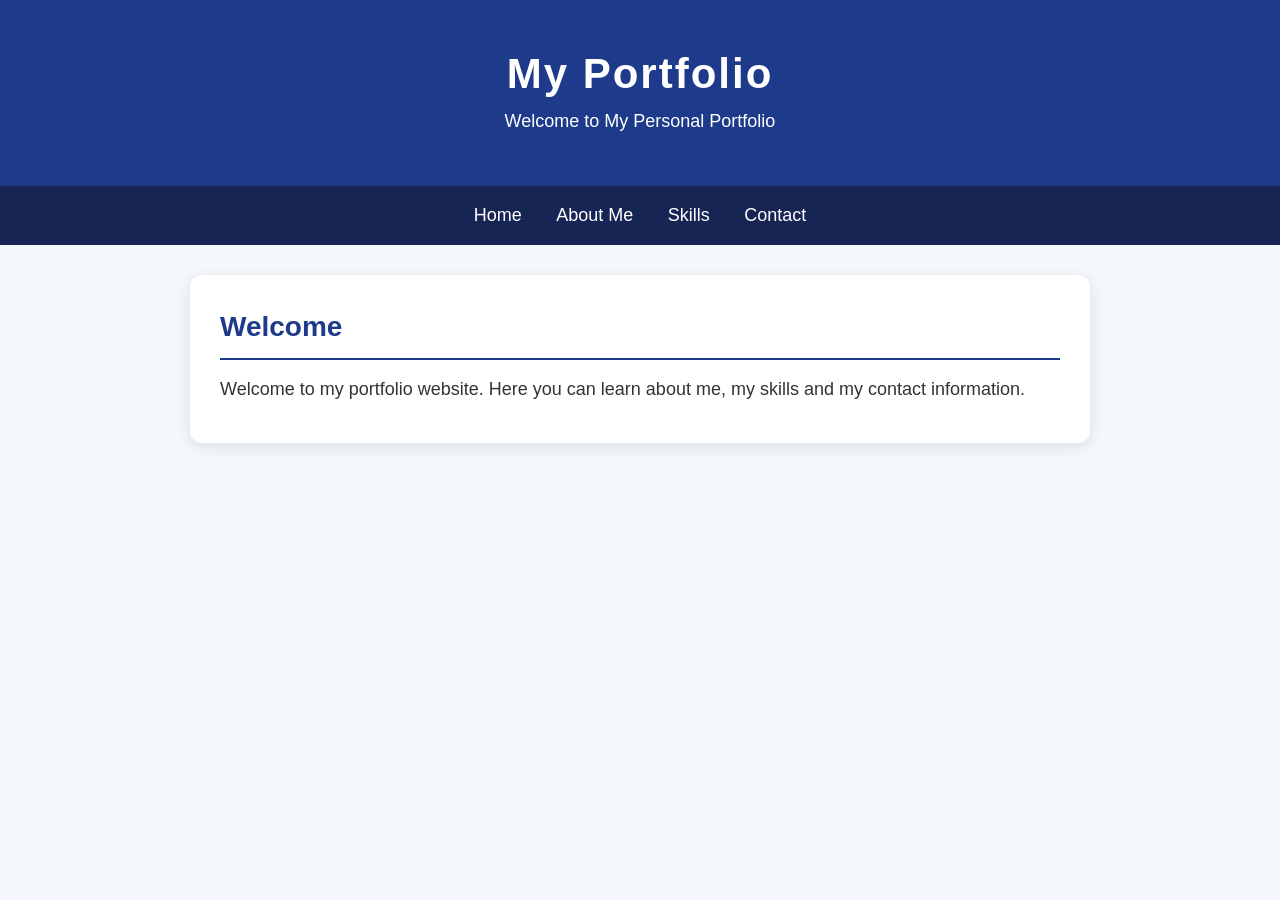
<file: index.html>
<!DOCTYPE html>
<html lang="en">
<head>
 <title>My Portfolio - Home</title>
 <link rel="stylesheet" href="style1.css">
</head>
<body>
 <!-- Header -->
 <header>
 <h1>My Portfolio</h1>
 <p>Welcome to My Personal Portfolio</p>
 </header>
 <!-- Navigation -->
 <nav>
 <a href="index.html">Home</a>
 <a href="about.html">About Me</a>
 <a href="skills.html">Skills</a>
 <a href="contact.html">Contact</a>
 </nav>
 <!-- Home Content -->
 <section id="home">
 <h2>Welcome</h2>
 <p>
    Welcome to my portfolio website.
    Here you can learn about me, my skills
    and my contact information.
    </p>
    </section>
   </body>
   </html>
</file>
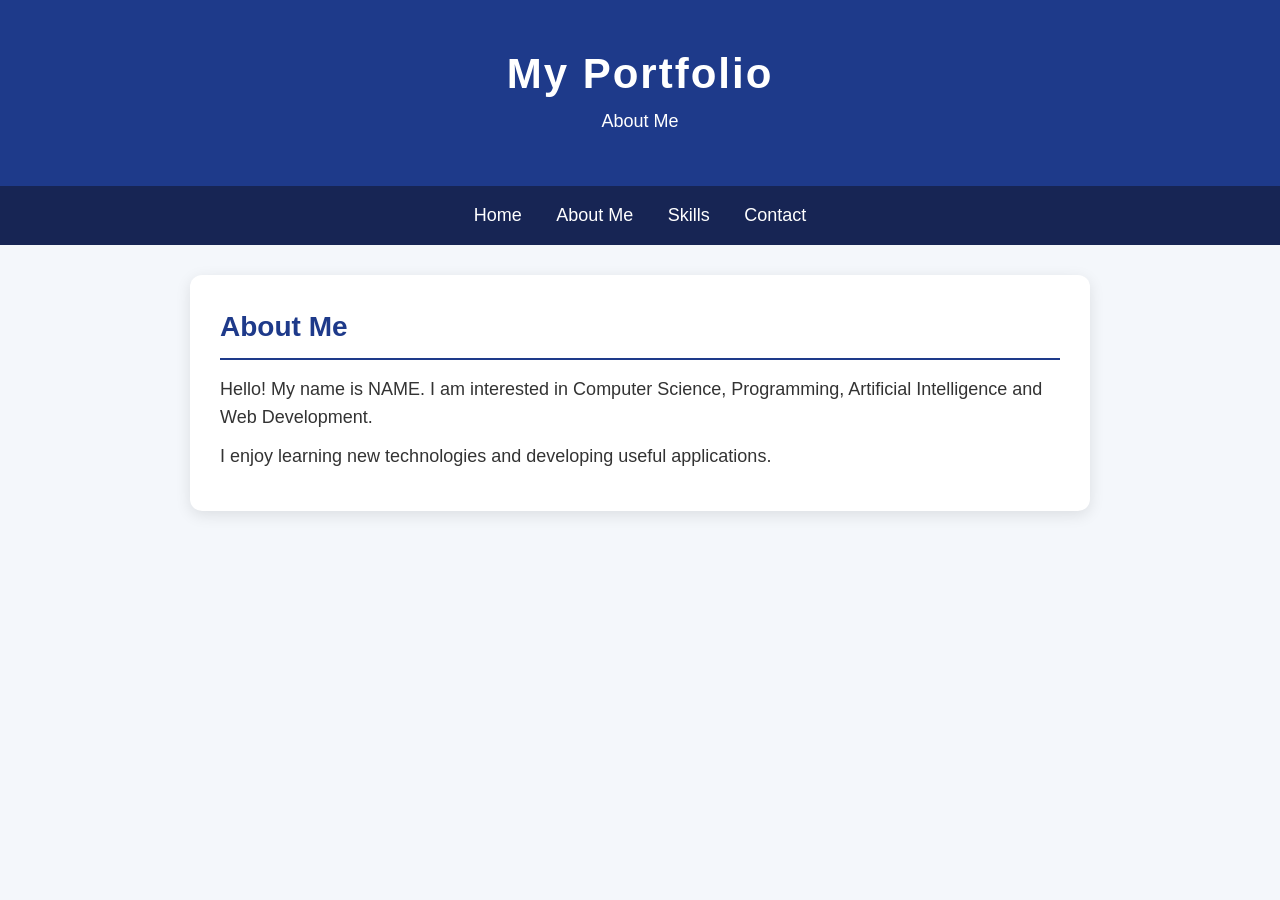
<file: about.html>
<!DOCTYPE html>
<html lang="en">
<head>
 <title>My Portfolio - About Me</title>
 <link rel="stylesheet" href="style1.css">
</head>
<body>
 <!-- Header -->
 <header>
 <h1>My Portfolio</h1>
 <p>About Me</p>
 </header>
 <!-- Navigation -->
 <nav>
 <a href="index.html">Home</a>
 <a href="about.html">About Me</a>
 <a href="skills.html">Skills</a>
 <a href="contact.html">Contact</a>
 </nav>
 <!-- About Section -->
 <section id="about">
 <h2>About Me</h2>
 <p>
 Hello! My name is NAME.
 I am interested in Computer Science,
 Programming, Artificial Intelligence
 and Web Development.
 </p>
 <p>
    I enjoy learning new technologies
    and developing useful applications.
    </p>
    </section>
   </body>
   </html>
</file>
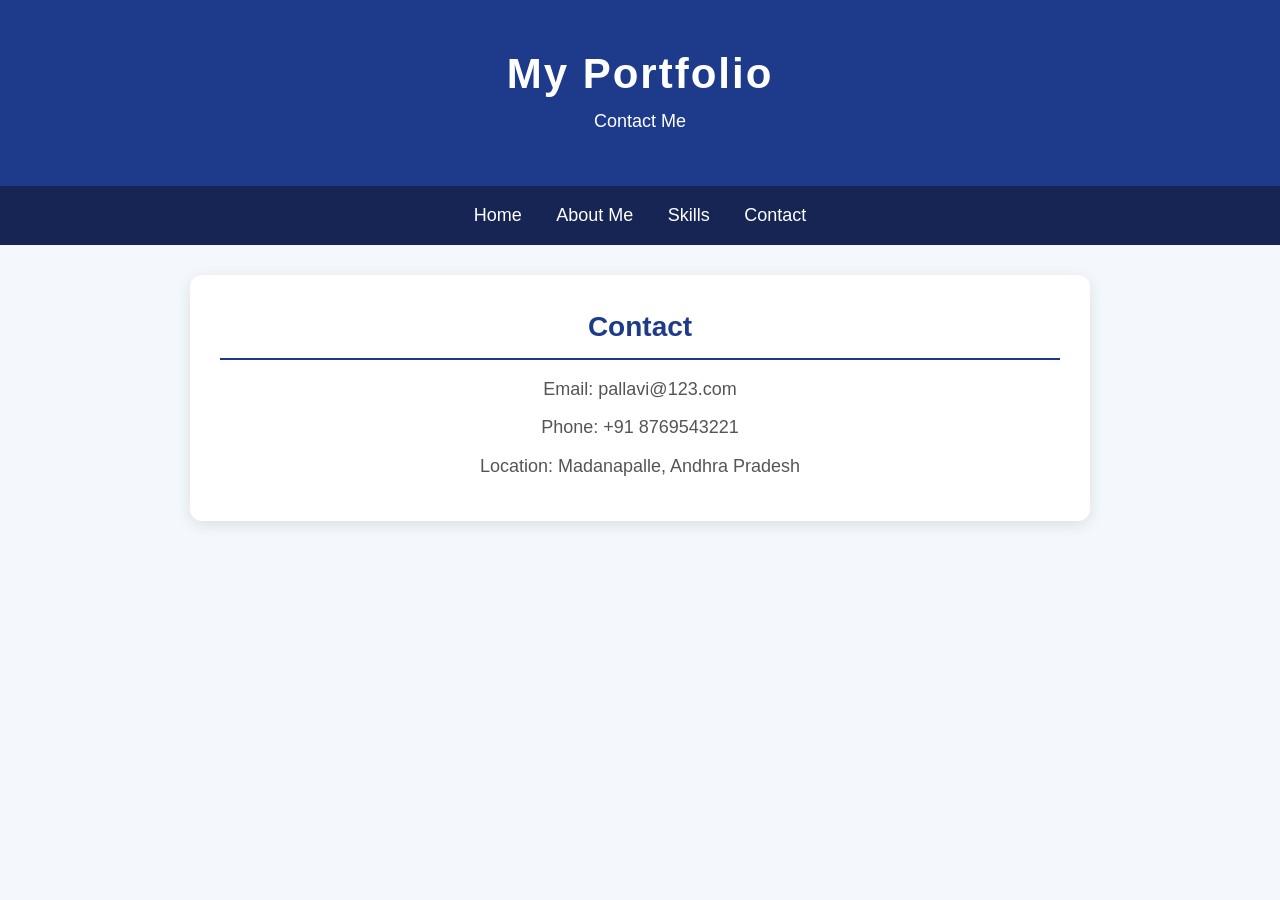
<file: contact.html>
<!DOCTYPE html>
<html lang="en">
<head>
 <title>My Portfolio - Contact</title>
 <link rel="stylesheet" href="style1.css">
</head>
<body>
 <!-- Header -->
 <header>
 <h1>My Portfolio</h1>
 <p>Contact Me</p>
 </header>
 <!-- Navigation -->
 <nav>
 <a href="index.html">Home</a>
 <a href="about.html">About Me</a>
 <a href="skills.html">Skills</a>
 <a href="contact.html">Contact</a>
 </nav>
 <!-- Contact Section -->
 <section id="contact">
 <h2>Contact</h2>
 <p>Email: pallavi@123.com</p>
 <p>Phone: +91 8769543221</p>
 <p>Location: Madanapalle, Andhra Pradesh</p>
 </section>
</body>
</html>
</file>
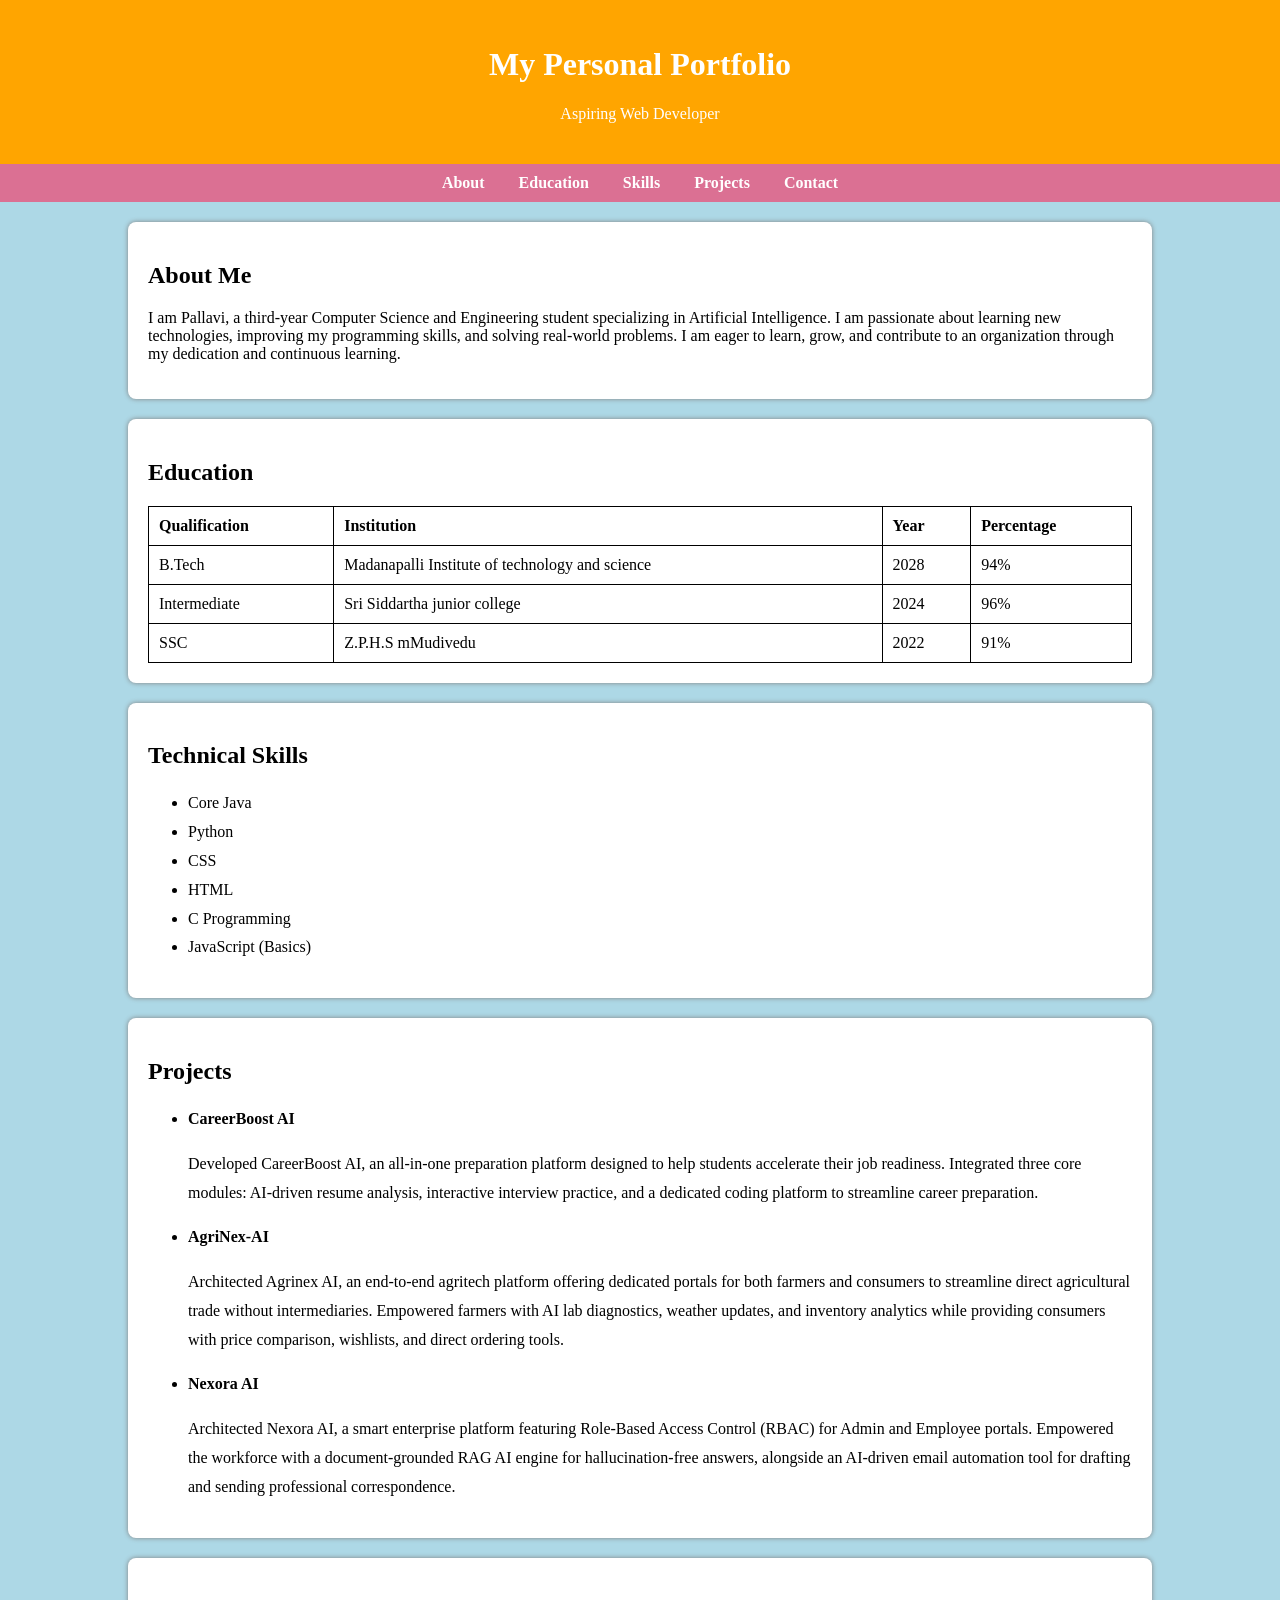
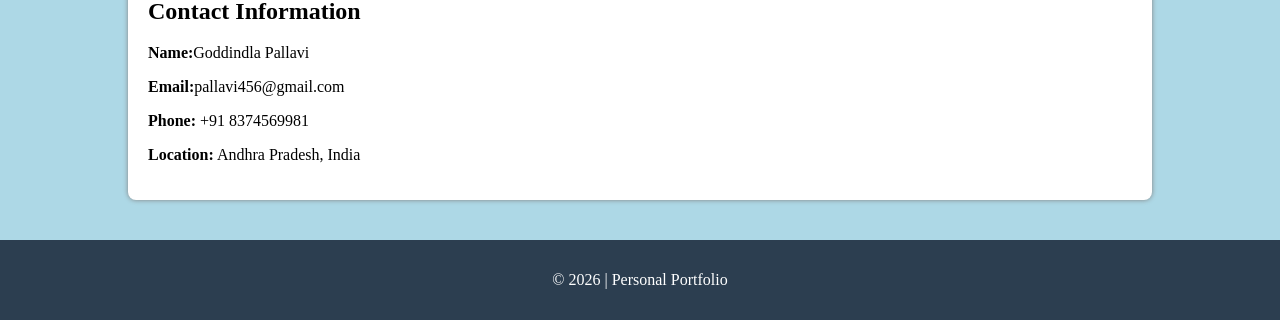
<file: resume1.html>
<!DOCTYPE html>
<html>
<head>

     <title>Portfolio</title>
     <link rel="stylesheet" href="style.css">

</head>

<body>

<header>
    <h1>My Personal Portfolio</h1>
    <p>Aspiring Web Developer</p>
</header>

<nav>
    <a href="#about">About</a>
    <a href="#education">Education</a>
    <a href="#skills">Skills</a>
    <a href="#projects">Projects</a>
    <a href="#contact">Contact</a>
</nav>

<div class="container">
<section id="about">
    <h2>About Me</h2>
    <p>
I am Pallavi, a third-year Computer Science and Engineering student specializing in Artificial Intelligence. I am passionate about learning new technologies, improving my programming skills, and solving real-world problems. I am eager to learn, grow, and contribute to an organization through my dedication and continuous learning.

    </p>
</section>

<section id="education">
    <h2>Education</h2>

    <table>
        <tr>
            <th>Qualification</th>
            <th>Institution</th>
            <th>Year</th>
            <th>Percentage</th>
        </tr>

        <tr>
            <td>B.Tech</td>
            <td>Madanapalli Institute of technology and science</td>
            <td>2028</td>
            <td>94%</td>
        </tr>

        <tr>
            <td>Intermediate</td>
            <td>Sri Siddartha junior college</td>
            <td>2024</td>
            <td>96%</td>
        </tr>

        <tr>
            <td>SSC</td>
            <td>Z.P.H.S mMudivedu</td>
            <td>2022</td>
            <td>91%</td>
        </tr>

    </table>
</section>

<section id="skills">
    <h2><strong>Technical Skills</strong></h2>

    <ul>
        <li>Core Java</li>
        <li>Python</li>
        <li>CSS</li>
        <li>HTML</li>
        <li>C Programming</li>
        <li>JavaScript (Basics)</li>
    </ul>

</section>

<section id="projects">
    <h2>Projects</h2>

    <ul>
        <li><strong>CareerBoost AI</strong><br><p>Developed CareerBoost AI, an all-in-one preparation platform designed to help students accelerate their job readiness. Integrated three core modules: AI-driven resume analysis, interactive interview practice, and a dedicated coding platform to streamline career preparation.</p></li>
        <li><strong>AgriNex-AI</strong><br> <p>Architected Agrinex AI, an end-to-end agritech platform offering dedicated portals for both farmers and consumers to streamline direct agricultural trade without intermediaries. Empowered farmers with AI lab diagnostics, weather updates, and inventory analytics while providing consumers with price comparison, wishlists, and direct ordering tools.</p></li>
        <li><strong>Nexora AI</strong><br> <p>Architected Nexora AI, a smart enterprise platform featuring Role-Based Access Control (RBAC) for Admin and Employee portals. Empowered the workforce with a document-grounded RAG AI engine for hallucination-free answers, alongside an AI-driven email automation tool for drafting and sending professional correspondence.</p></li>
    </ul>
</section>

<section id="contact">
    <h2><strong>Contact Information</strong></h2>

    <p><b>Name:</b>Goddindla Pallavi</p>
    <p><b>Email:</b>pallavi456@gmail.com</p>
    <p><b>Phone:</b> +91 8374569981</p>
    <p><b>Location:</b> Andhra Pradesh, India</p>

</section>
</div>

<footer>
    <p>&copy; 2026 | Personal Portfolio</p>
</footer>
 


</body>
</html>
</file>
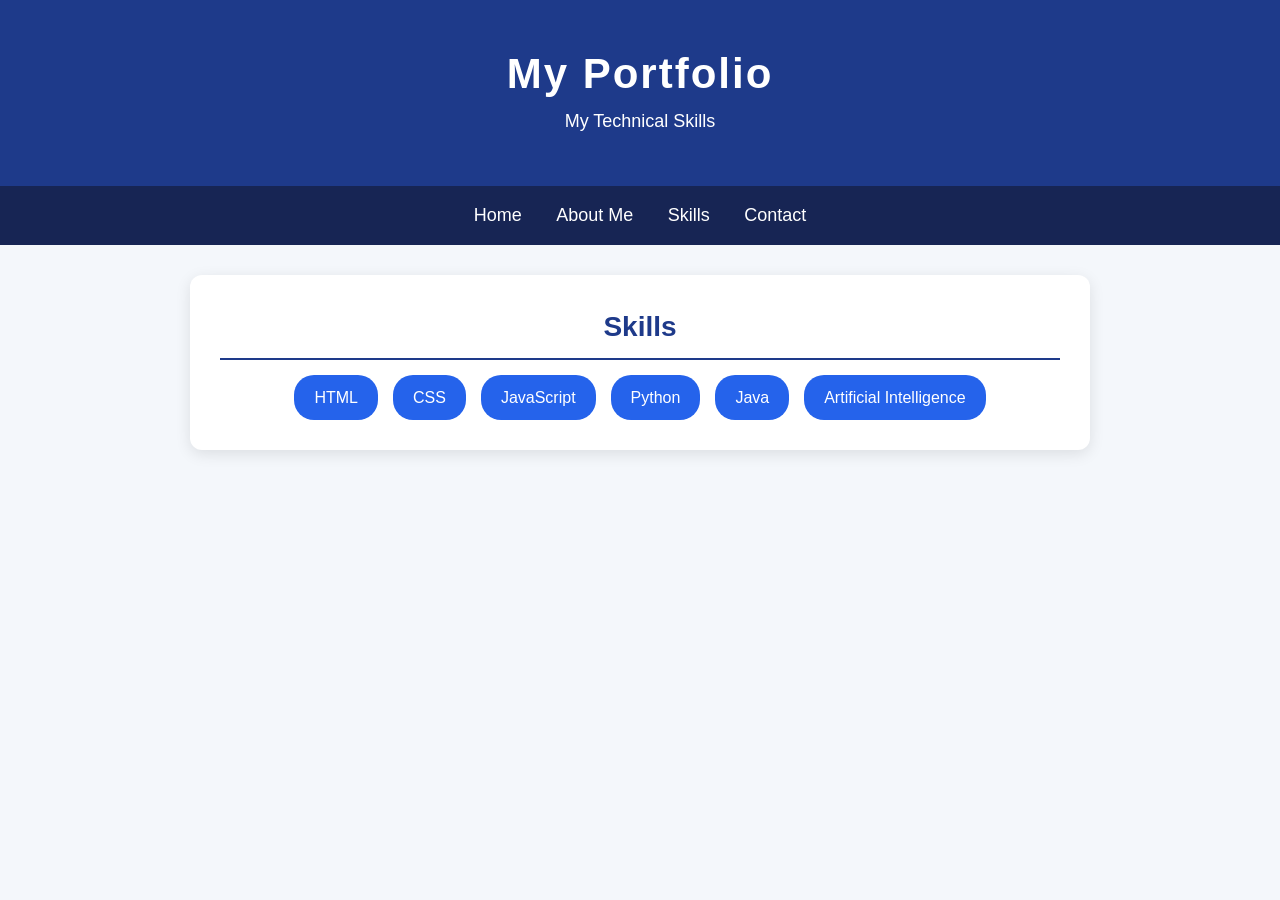
<file: skills.html>
<!DOCTYPE html>
<html lang="en">
<head>
 <title>My Portfolio - Skills</title>
 <link rel="stylesheet" href="style1.css">
</head>
<body>
 <!-- Header -->
 <header>
 <h1>My Portfolio</h1>
 <p>My Technical Skills</p>
 </header>
 <!-- Navigation -->
 <nav>
 <a href="index.html">Home</a>
 <a href="about.html">About Me</a>
 <a href="skills.html">Skills</a>
 <a href="contact.html">Contact</a>
 </nav>
 <!-- Skills Section -->
 <section id="skills">
 <h2>Skills</h2>
 <ul>
 <li>HTML</li>
 <li>CSS</li>
 <li>JavaScript</li>
 <li>Python</li>
 <li>Java</li>
 <li>Artificial Intelligence</li>
 </ul>
 </section>
</body>
</html>
</file>
<file: style1.css>
/* General Page Styling */
* {
    margin: 0;
    padding: 0;
    box-sizing: border-box;
   }
   body {
    font-family: Arial, sans-serif;
    background-color: #f4f7fb;
    color: #333;
    line-height: 1.6;
   }
   /* Header */
   header {
    background-color: #1e3a8a;
    color: white;
    text-align: center;
    padding: 40px 20px;
   }
   header h1 {
    font-size: 42px;
    letter-spacing: 2px;
   }
   header p {
    color: white;
    font-size: 18px;
   }
   /* Navigation */
   nav {
    background-color: #172554;
    text-align: center;
    padding: 15px
   }
   nav a {
       color: white;
       text-decoration: none;
       font-size: 18px;
       margin: 0 15px;
      }
      /* Common Section Styling */
      section {
       width: 80%;
       max-width: 900px;
       margin: 30px auto;
       padding: 30px;
       background-color: white;
       border-radius: 12px;
       box-shadow: 0 4px 15px rgba(0, 0, 0, 0.1);
      }
      /* Section Headings */
      h2 {
       color: #1e3a8a;
       font-size: 28px;
       margin-bottom: 15px;
       border-bottom: 2px solid #1e3a8a;
       padding-bottom: 8px;
      }
      /* Paragraph */
   p {
       font-size: 18px;
       margin-bottom: 10px;
      }
      /* Skills Section */
      #skills {
       text-align: center;
      }
      #skills ul {
       display: flex;
       justify-content: center;
       gap: 15px;
       list-style: none;
      }
      #skills li {
       background-color: #2563eb;
       color: white;
       padding: 10px 20px;
       border-radius: 20px;
       font-size: 16px;
      }
      /* Contact Section */
      #contact {
       text-align: center;
      }
      #contact p {
       color: #555;
      }
</file>
<file: style.css>
body{
    margin:0;
    font-family:Times new Roman;
    background:lightblue;
}

header{
    background:orange;
    color:white;
    text-align:center;
    padding:25px;
}
nav{
    background:palevioletred;
    text-align:center;
    padding:10px;
}

nav a{
    color:white;
    text-decoration:none;
    margin:15px;
    font-weight:bold;
}
footer{
    background:#2c3e50;
    color:white;
    text-align:center;
    padding:15px;
}
.container{
    width:80%;
    margin:auto;
    padding:20px;
}

section{
    background:white;
    padding:20px;
    margin-bottom:20px;
    border-radius:8px;
    box-shadow:0 0 5px gray;
}

h2{
    color:black;
}

table{
    width:100%;
    border-collapse:collapse;
}

table, th, td{
    border:1px solid black;
}

th, td{
    padding:10px;
    text-align:left;
}

ul{
    line-height:1.8;
}
</file>
